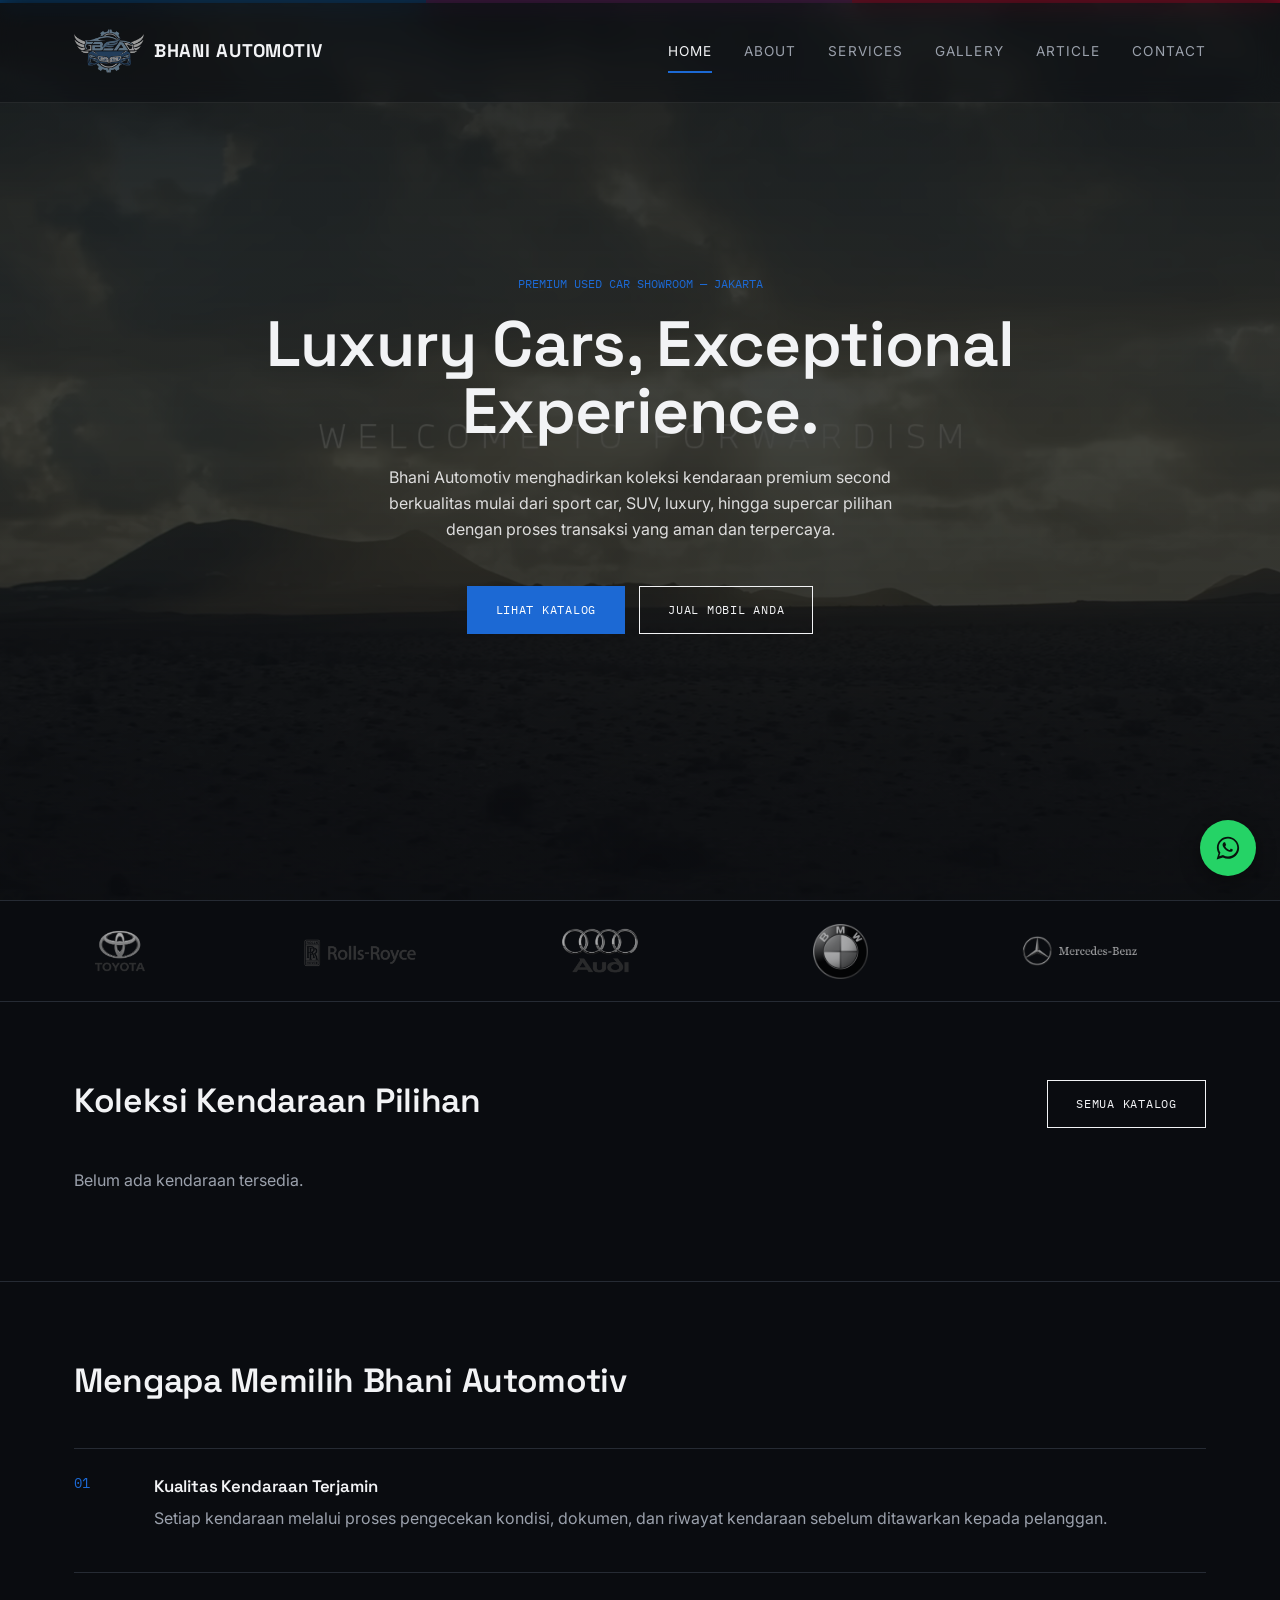
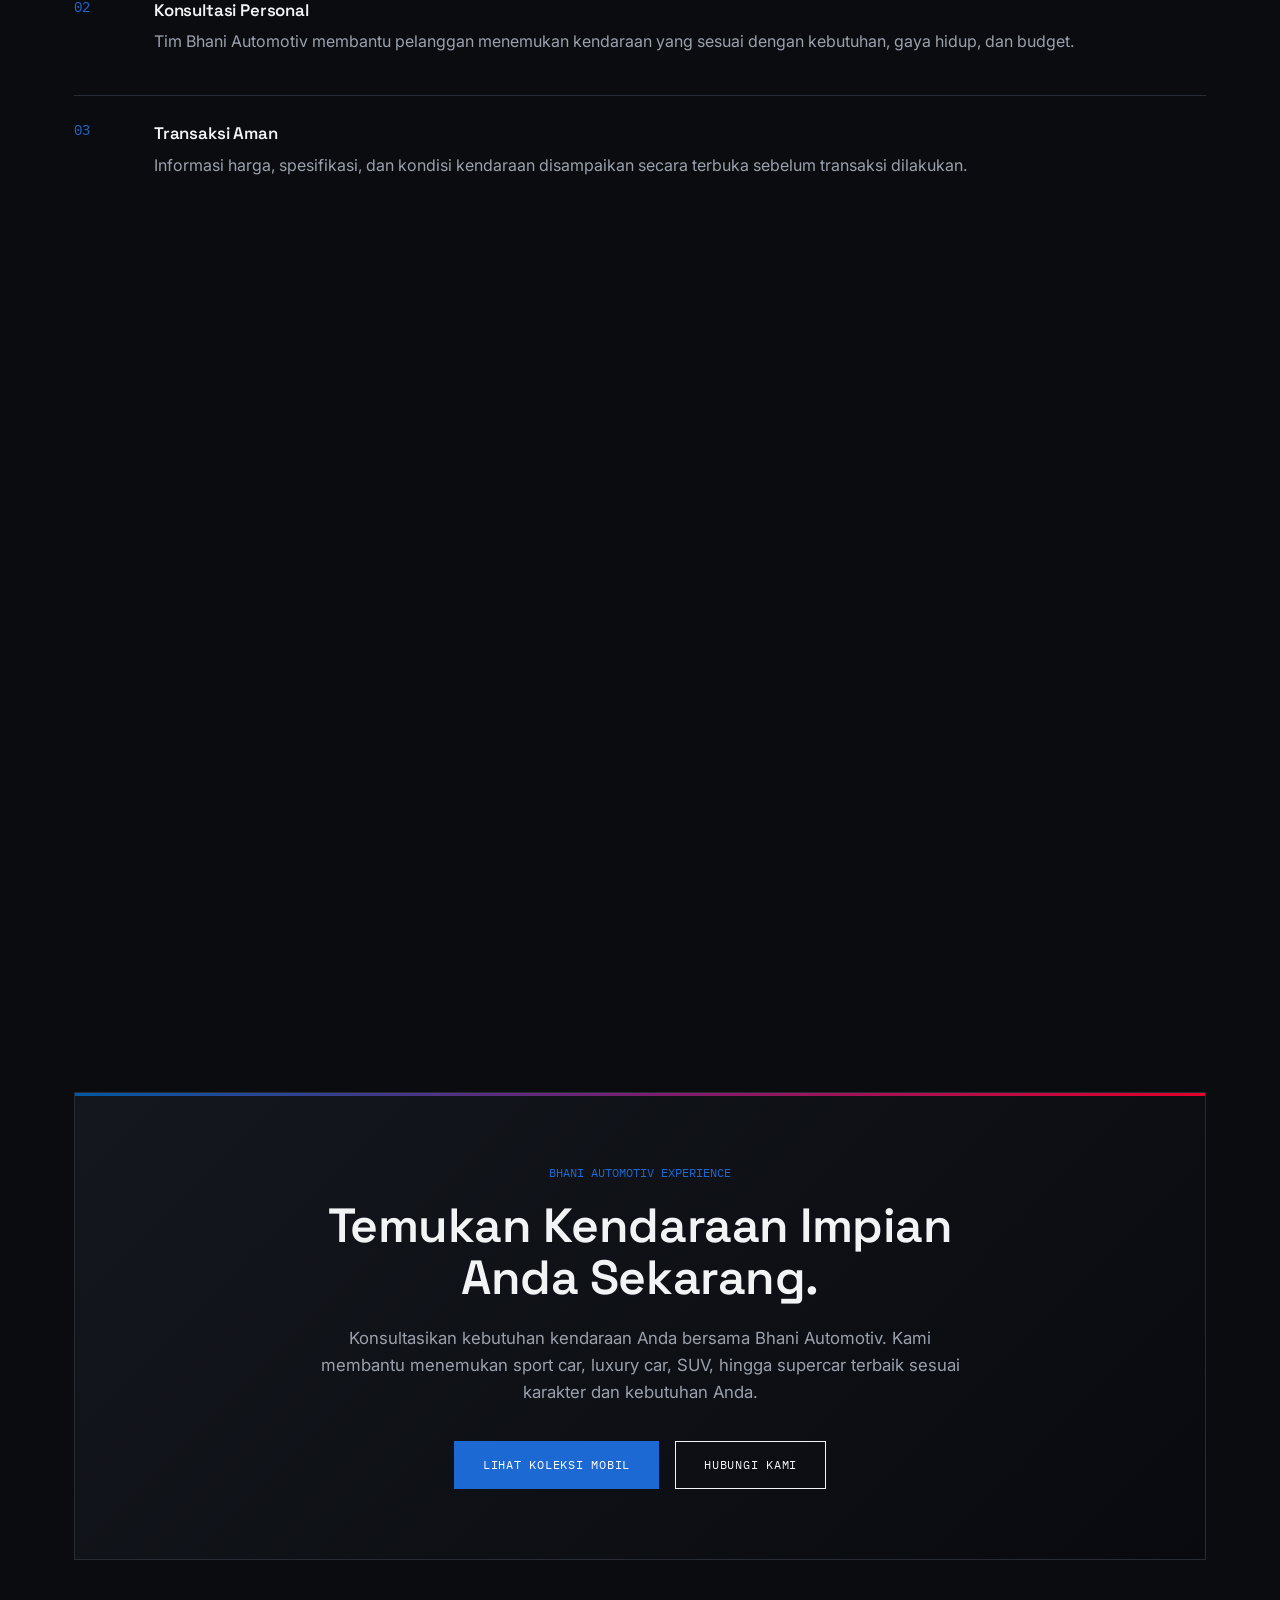
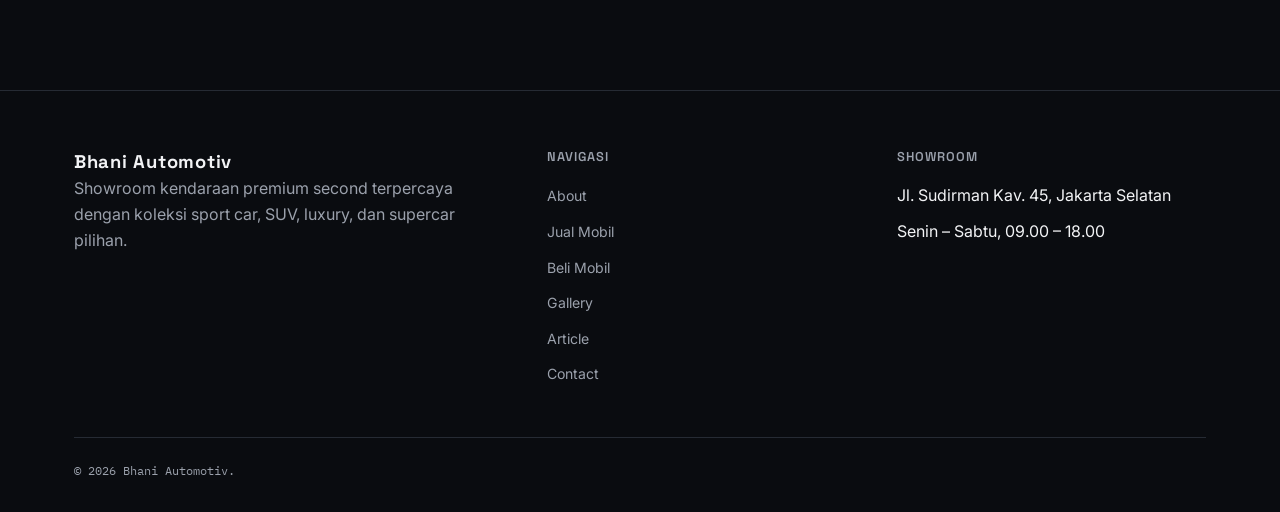
<file: index.html>
<!DOCTYPE html>
<html lang="id">

<head>
  <meta charset="UTF-8">
  <meta name="viewport" content="width=device-width, initial-scale=1.0">
  <title>Bhani Automotiv — Showroom Mobil Premium Second</title>
  <link rel="preconnect" href="https://fonts.googleapis.com">
  <link href="https://fonts.googleapis.com/css2?family=Space+Grotesk:wght@500;600;700&family=Inter:wght@400;500;600&family=IBM+Plex+Mono:wght@400;500&display=swap" rel="stylesheet">
  <link rel="stylesheet" href="assets/css/style.css">
</head>

<body>

  <header class="site-header">
    <nav class="navbar">
      <a href="index.html" class="brand">
        <img src="img/logo.png"
          class="logo-img">
        <span>
          BHANI AUTOMOTIV
        </span>
      </a>
      <button class="nav-toggle" aria-label="Buka menu" aria-expanded="false">&#9776;</button>
      <ul class="nav-links">
        <li><a href="index.html" data-page="index.html" class="active">HOME</a></li>
        <li><a href="about.html" data-page="about.html">ABOUT</a></li>
        <li class="has-dropdown">
          <a href="#">SERVICES</a>

          <ul class="dropdown">
            <li>
              <a href="jual-mobil.html">
                Jual Mobil
              </a>
            </li>
            <li>
              <a href="beli-mobil.html">
                Beli Mobil
              </a>
            </li>
          </ul>

        </li>
        <li><a href="gallery.html" data-page="gallery.html">GALLERY</a></li>
        <li><a href="artikel.html" data-page="artikel.html">ARTICLE</a></li>
        <li><a href="contact.html" data-page="contact.html">CONTACT</a></li>
      </ul>
    </nav>
  </header>
  <div class="m-stripe"></div>

  <section class="hero fade-up">
    <video class="hero-video" autoplay muted loop playsinline>
      <source src="assets/video/hero-bg.mp4" type="video/mp4">
    </video>

    <div class="hero-overlay"></div>

    <div class="container">
      <div class="hero-content">

        <span class="eyebrow">
          Premium Used Car Showroom — Jakarta
        </span>

        <h1>
          Luxury Cars, Exceptional Experience.
        </h1>

        <p class="lead">
          Bhani Automotiv menghadirkan koleksi kendaraan premium
          second berkualitas mulai dari sport car, SUV, luxury,
          hingga supercar pilihan dengan proses transaksi yang aman
          dan terpercaya.
        </p>

        <div class="hero-actions">

          <a href="beli-mobil.html"
            class="btn btn-accent">
            Lihat Katalog
          </a>
          <a href="jual-mobil.html"
            class="btn">
            Jual Mobil Anda
          </a>

        </div>
      </div>
    </div>
  </section>

  <!-- ==========================
BRAND LOGO RUNNING
========================== -->

  <section class="brand-showcase fade-up">

    <div class="brand-track">

      <div class="brand-logo-item">
        <img src="img/brand/toyota.png">
      </div>

      <div class="brand-logo-item">
        <img src="img/brand/rolls-royce.png">
      </div>

      <div class="brand-logo-item">
        <img src="img/brand/audi.png">
      </div>

      <div class="brand-logo-item">
        <img src="img/brand/bmw.png">
      </div>

      <div class="brand-logo-item">
        <img src="img/brand/mercedez.png">
      </div>

      <div class="brand-logo-item">
        <img src="img/brand/porsche.png">
      </div>

      <div class="brand-logo-item">
        <img src="img/brand/lamborghini.png">
      </div>

      <div class="brand-logo-item">
        <img src="img/brand/ferrari.png">
      </div>

      <div class="brand-logo-item">
        <img src="img/brand/land-rover.png">
      </div>

      <!-- duplicate looping -->

      <div class="brand-logo-item">
        <img src="img/brand/toyota.png">
      </div>

      <div class="brand-logo-item">
        <img src="img/brand/rolls-royce.png">
      </div>

      <div class="brand-logo-item">
        <img src="img/brand/audi.png">
      </div>

      <div class="brand-logo-item">
        <img src="img/brand/bmw.png">
      </div>


      <div class="brand-logo-item">
        <img src="img/brand/mercedez.png">
      </div>


      <div class="brand-logo-item">
        <img src="img/brand/porsche.png">
      </div>


      <div class="brand-logo-item">
        <img src="img/brand/lamborghini.png">
      </div>


      <div class="brand-logo-item">
        <img src="img/brand/ferrari.png">
      </div>


      <div class="brand-logo-item">
        <img src="img/brand/land-rover.png">
      </div>

    </div>

  </section>

  <section class="fade-up">
    <div class="container">
      <div class="section-head">
        <h2>Koleksi Kendaraan Pilihan</h2>
        <a href="beli-mobil.html" class="btn">Semua Katalog</a>
      </div>
      <div class="grid grid-3 home-car-grid">
        <!-- Katalog mobil dinamis membutuhkan PHP dan database. -->
        <p>Belum ada kendaraan tersedia.</p>

      </div>
    </div>
  </section>

  <hr class="divider fade-up">

  <section class="fade-up">
    <div class="container">
      <div class="section-head">
        <h2>Mengapa Memilih Bhani Automotiv</h2>
      </div>

      <div class="feature fade-left">
        <span class="num">01</span>
        <div>
          <h3>Kualitas Kendaraan Terjamin</h3>
          <p>
            Setiap kendaraan melalui proses pengecekan kondisi,
            dokumen, dan riwayat kendaraan sebelum ditawarkan kepada pelanggan.
          </p>
        </div>
      </div>

      <div class="feature fade-left">
        <span class="num">02</span>
        <div>
          <h3>Konsultasi Personal</h3>
          <p>
            Tim Bhani Automotiv membantu pelanggan menemukan kendaraan
            yang sesuai dengan kebutuhan, gaya hidup, dan budget.
          </p>
        </div>
      </div>

      <div class="feature fade-left">
        <span class="num">03</span>
        <div>
          <h3>Transaksi Aman</h3>
          <p>
            Informasi harga, spesifikasi, dan kondisi kendaraan
            disampaikan secara terbuka sebelum transaksi dilakukan.
          </p>
        </div>
      </div>

      <div class="feature fade-left">
        <span class="num">04</span>
        <div>
          <h3>After Sales Support</h3>
          <p>
            Kami memberikan dukungan konsultasi setelah pembelian
            untuk memastikan pengalaman kepemilikan terbaik.
          </p>
        </div>
      </div>

    </div>
  </section>

<hr class="divider fade-up">

  <!-- ==========================
 TESTIMONI CUSTOMER
========================== -->

  <section class="testimonial-section fade-up">
    <div class="container">
      <div class="section-head">
        <h2>
          Apa Kata Customer Kami
        </h2>
        <p>
          Pengalaman pelanggan dalam menemukan kendaraan premium
          bersama Bhani Automotiv.
        </p>
      </div>

      <div class="testimonial-grid">
        <div class="testimonial-card">
          <div class="testimonial-rating">
            ★★★★★
          </div>

          <p>
            "Pelayanan sangat profesional.
            Kondisi mobil sesuai dengan informasi yang diberikan.
            Proses pembelian BMW saya berjalan sangat nyaman."
          </p>

          <div class="customer">
            <strong>
              Harits Ponang Aji
            </strong>
            <span>
              BMW M4 Competition Owner
            </span>
          </div>
        </div>

        <div class="testimonial-card">
          <div class="testimonial-rating">
            ★★★★★
          </div>
          <p>
            "Mulai dari konsultasi sampai proses serah terima kendaraan
            semuanya transparan dan terpercaya."
          </p>
          <div class="customer">
            <strong>
              Joko Anwar
            </strong>
            <span>
              Porsche 911 Carrera Owner
            </span>
          </div>
        </div>

        <div class="testimonial-card">
          <div class="testimonial-rating">
            ★★★★★
          </div>
          <p>
            "Koleksi mobil premium yang tersedia sangat berkualitas.
            Bhani Automotiv memberikan pengalaman berbeda."
          </p>
          <div class="customer">
            <strong>
              Bahlil
            </strong>
            <span>
              CEO MBG
            </span>
          </div>
        </div>
      </div>
    </div>
  </section>

<hr class="divider fade-up">

  <!-- ==========================
 PREMIUM CTA SECTION
========================== -->
  <section class="premium-cta fade-up">
    <div class="container">
      <div class="cta-box">
        <span class="eyebrow">
          Bhani Automotiv Experience
        </span>

        <h2>
          Temukan Kendaraan
          Impian Anda Sekarang.
        </h2>

        <p>
          Konsultasikan kebutuhan kendaraan Anda bersama
          Bhani Automotiv. Kami membantu menemukan sport car,
          luxury car, SUV, hingga supercar terbaik sesuai
          karakter dan kebutuhan Anda.
        </p>

        <div class="cta-actions">

          <a href="beli-mobil.html"
            class="btn btn-accent">
            Lihat Koleksi Mobil
          </a>

          <a href="contact.html"
            class="btn">
            Hubungi Kami
          </a>
        </div>
      </div>
    </div>
  </section>

  <footer class="site-footer fade-up">
    <div class="container">
      <div class="footer-grid">
        <div>
          <span class="brand">Bhani Automotiv</span>
          <p>Showroom kendaraan premium second terpercaya dengan koleksi sport car, SUV, luxury, dan supercar pilihan.</p>
        </div>

        <div>
          <h4>Navigasi</h4>
          <ul>
            <li><a href="about.html">About</a></li>
            <li><a href="jual-mobil.html">Jual Mobil</a></li>
            <li><a href="beli-mobil.html">Beli Mobil</a></li>
            <li><a href="gallery.html">Gallery</a></li>
            <li><a href="artikel.html">Article</a></li>
            <li><a href="contact.html">Contact</a></li>
          </ul>
        </div>

        <div>
          <h4>Showroom</h4>
          <ul>
            <li>Jl. Sudirman Kav. 45, Jakarta Selatan</li>
            <li>Senin – Sabtu, 09.00 – 18.00</li>
          </ul>
        </div>
      </div>

      <div class="footer-bottom">
        <span>&copy; 2026 Bhani Automotiv.</span>
      </div>
    </div>
  </footer>

  <a class="wa-float" data-wa-message="Halo Bhani Automotiv, saya ingin bertanya seputar kendaraan premium." aria-label="Chat WhatsApp">
    <svg viewBox="0 0 32 32" fill="#08130d" xmlns="http://www.w3.org/2000/svg">
      <path d="M16 3C9 3 3.3 8.6 3.3 15.5c0 2.4.7 4.6 1.9 6.5L3 29l7.2-2.1c1.8 1 3.9 1.5 5.8 1.5 7 0 12.7-5.6 12.7-12.5S23 3 16 3zm0 22.7c-1.9 0-3.7-.5-5.3-1.5l-.4-.2-4.3 1.3 1.3-4.1-.2-.4c-1.1-1.7-1.7-3.7-1.7-5.8C5.4 9.7 10.2 5 16 5s10.6 4.7 10.6 10.5S21.8 25.7 16 25.7zm5.8-7.9c-.3-.2-1.9-.9-2.1-1-.3-.1-.5-.2-.7.2s-.8 1-1 1.2-.4.2-.7.1c-.3-.2-1.4-.5-2.6-1.6-1-.9-1.6-2-1.8-2.3-.2-.3 0-.5.1-.7.1-.1.3-.4.5-.5.1-.2.2-.3.3-.5.1-.2 0-.4 0-.5s-.7-1.6-.9-2.2c-.2-.6-.5-.5-.7-.5h-.6c-.2 0-.5.1-.8.4-.3.3-1 1-1 2.4s1 2.8 1.2 3c.1.2 2 3.1 4.9 4.3.7.3 1.2.5 1.6.6.7.2 1.3.2 1.8.1.5-.1 1.7-.7 1.9-1.3.2-.6.2-1.2.2-1.3-.1-.1-.3-.2-.6-.3z" />
    </svg>
  </a>

  <script src="assets/js/script.js"></script>
</body>

</html>
</file>
<file: assets/css/style.css>
/* =========================================================
   BMW PRESTIGE INDONESIA — STYLE SHEET
   Design tokens
   ========================================================= */
:root {
  --bg: #0a0c10;
  --surface: #14171d;
  --surface-2: #1b1f27;
  --border: #262b34;
  --text: #f2f3f5;
  --text-muted: #9ba1ac;
  --accent: #1c69d4;
  --accent-dim: #123c78;
  --silver: #c9cdd3;

  --m-blue: #005aa7;
  --m-violet: #7a1f72;
  --m-red: #e4002b;

  --font-display: "Space Grotesk", sans-serif;
  --font-body: "Inter", sans-serif;
  --font-mono: "IBM Plex Mono", monospace;

  --radius: 2px;
  --container: 1180px;
}

*,
*::before,
*::after {
  box-sizing: border-box;
}

html {
  scroll-behavior: smooth;
}

body {
  margin: 0;
  background: var(--bg);
  color: var(--text);
  font-family: var(--font-body);
  line-height: 1.6;
  -webkit-font-smoothing: antialiased;
}

img {
  max-width: 100%;
  display: block;
}

a {
  color: inherit;
  text-decoration: none;
}

ul {
  margin: 0;
  padding: 0;
  list-style: none;
}

h1,
h2,
h3,
h4 {
  font-family: var(--font-display);
  font-weight: 600;
  margin: 0 0 0.5em;
  letter-spacing: -0.01em;
}
p {
  margin: 0 0 1em;
  color: var(--text-muted);
}

.container {
  max-width: var(--container);
  margin: 0 auto;
  padding: 0 24px;
}

/* focus visibility */
a:focus-visible,
button:focus-visible,
input:focus-visible,
textarea:focus-visible,
select:focus-visible {
  outline: 2px solid var(--accent);
  outline-offset: 2px;
}

/* =========================================================
   SIGNATURE ELEMENT — M-Stripe divider
   A thin tri-colour bar referencing BMW M Motorsport livery,
   used as a persistent identity mark under the header and
   as a section divider.
   ========================================================= */
.m-stripe {
  position: fixed;
  top: 0;
  height: 3px;
  width: 100%;
  z-index: 999;
  background: linear-gradient(
    90deg,
    var(--m-blue) 0%,
    var(--m-blue) 33.3%,
    var(--m-violet) 33.3%,
    var(--m-violet) 66.6%,
    var(--m-red) 66.6%,
    var(--m-red) 100%
  );
}

/* =========================================================
   HEADER / NAV
   ========================================================= */
.site-header {
  position: fixed;
  top: 0;
  left: 0;
  width: 100%;
  background: rgba(10, 12, 16, 0.45);
  backdrop-filter: blur(12px);
  -webkit-backdrop-filter: blur(12px);
  border-bottom: 1px solid rgba(255, 255, 255, 0.08);
  z-index: 9999;
}

.navbar {
  display: flex;
  align-items: center;
  justify-content: space-between;
  padding: 16px 24px;
  max-width: var(--container);
  margin: 0 auto;
}

/* =====================
   WEBSITE LOGO
===================== */

.brand {
  font-family: var(--font-display);
  font-weight: 700;
  font-size: 1.15rem;
  letter-spacing: 0.04em;
  display: flex;
  align-items: center;
  gap: 10px;
}

.logo-img {
  width: 70px;
  height: 70px;
  object-fit: contain;
}

.brand span {
  display: block;
  font-family: var(--font-display);
  font-weight: 700;
}

.nav-links {
  display: flex;
  align-items: center;
  gap: 32px;
}

.nav-links a {
  font-size: 0.85rem;
  letter-spacing: 0.08em;
  color: var(--text-muted);
  transition: color 0.2s ease;
  position: relative;
}

.nav-links a:hover,
.nav-links a.active {
  color: var(--text);
}

.nav-links a.active::after {
  content: "";
  position: absolute;
  left: 0;
  right: 0;
  bottom: -14px;
  height: 2px;
  background: var(--accent);
}

.has-dropdown {
  position: relative;
}

.dropdown {
  display: none;
  position: absolute;
  top: 28px;
  left: 0;
  background: var(--surface);
  border: 1px solid var(--border);
  min-width: 180px;
  padding: 6px 0;
}

.has-dropdown:hover .dropdown,
.has-dropdown:focus-within .dropdown {
  display: block;
}

.dropdown a {
  display: block;
  padding: 10px 16px;
  font-size: 0.8rem;
  letter-spacing: 0.03em;
}

.dropdown a:hover {
  background: var(--surface-2);
  color: var(--text);
}

.nav-toggle {
  display: none;
  background: none;
  border: 1px solid var(--border);
  color: var(--text);
  width: 40px;
  height: 40px;
  align-items: center;
  justify-content: center;
  cursor: pointer;
}

.nav-toggle span,
.nav-toggle::before,
.nav-toggle::after {
  content: "";
}

/* =========================================================
   BUTTONS
   ========================================================= */
.btn {
  display: inline-flex;
  align-items: center;
  justify-content: center;
  gap: 8px;
  padding: 13px 28px;
  font-family: var(--font-mono);
  font-size: 0.78rem;
  letter-spacing: 0.06em;
  text-transform: uppercase;
  border: 1px solid var(--text);
  background: transparent;
  color: var(--text);
  cursor: pointer;
  transition: 0.2 ease-in-out;
}

.btn:hover {
  background: var(--text);
  color: var(--bg);
}

.btn-accent {
  background: var(--accent);
  border-color: var(--accent);
  color: #fff;
}

.btn-accent:hover {
  background: transparent;
  color: var(--accent);
}

.btn-whatsapp {
  border-color: #25d366;
  color: #25d366;
}

.btn-whatsapp:hover {
  background: #25d366;
  color: #08130d;
}

.btn-block {
  width: 100%;
}

.btn[disabled] {
  opacity: 0.4;
  cursor: not-allowed;
}

.btn[disabled]:hover {
  background: transparent;
  color: var(--text);
}

/* =========================================================
   HERO
   ========================================================= */
.hero {
  min-height: 100vh;
  padding-top: 80px;
  position: relative;
  overflow: hidden;
  display: flex;
  align-items: center;
}

.hero-video {
  position: absolute;
  top: 0;
  left: 0;
  width: 100%;
  height: 100%;
  object-fit: cover;
  z-index: 0;
}

.hero .container {
  position: relative;
  z-index: 2;
  width: 100%;
  display: flex;
  justify-content: center;
  text-align: center;
}

.hero-overlay {
  position: absolute;
  inset: 0;
  background: linear-gradient(
    180deg,
    rgba(10, 12, 16, 0.85),
    rgba(10, 12, 16, 0.75),
    rgba(10, 12, 16, 0.9)
  );
  z-index: 1;
}

.hero-content {
  max-width: 900px;
  display: flex;
  flex-direction: column;
  align-items: center;
}

.hero-content h1 {
  font-size: clamp(2.8rem, 5vw, 4.2rem);
  line-height: 1.05;
  margin-bottom: 20px;
}

.eyebrow {
  font-family: var(--font-mono);
  font-size: 0.75rem;
  color: var(--accent);
  text-transform: uppercase;
  margin-bottom: 18px;
  display: block;
}

.hero p.lead {
  color: #ddd;
  max-width: 55ch;
}

.hero-actions {
  display: flex;
  gap: 14px;
  margin-top: 28px;
  flex-wrap: wrap;
}

.hero-graphic {
  aspect-ratio: 4/3;
  background: var(--surface);
  border: 1px solid var(--border);
  display: flex;
  align-items: center;
  justify-content: center;
  position: relative;
}

.hero-graphic svg {
  width: 78%;
  color: var(--accent);
}

.hero-graphic::before {
  content: attr(data-caption);
  position: absolute;
  bottom: 14px;
  left: 14px;
  font-family: var(--font-mono);
  font-size: 0.68rem;
  color: var(--text-muted);
  letter-spacing: 0.05em;
}

/* =========================================================
   PAGE HEADER (non-home pages)
   ========================================================= */
.page-head {
  padding: 64px 0 40px;
  border-bottom: 1px solid var(--border);
}

.page-head .eyebrow {
  margin-bottom: 10px;
}

.page-head h1 {
  font-size: clamp(1.8rem, 4vw, 2.6rem);
}

.page-head p {
  max-width: 60ch;
}

/* =========================================================
   SECTIONS
   ========================================================= */
section {
  padding: 72px 0;
}

.section-head {
  display: flex;
  align-items: flex-end;
  justify-content: space-between;
  gap: 24px;
  margin-bottom: 40px;
  flex-wrap: wrap;
}

.section-head h2 {
  font-size: clamp(1.5rem, 3vw, 2.1rem);
  margin: 0;
}

.divider {
  border: 0;
  border-top: 1px solid var(--border);
  margin: 0;
}

/* =========================================================
   CARD GRID — Vehicles
   ========================================================= */
.grid {
  display: grid;
  gap: 24px;
}

.grid-3 {
  grid-template-columns: repeat(3, 1fr);
}

.grid-2 {
  grid-template-columns: repeat(2, 1fr);
}

.car-card {
  height: 100%;
  background: var(--surface);
  border: 1px solid var(--border);
  display: flex;
  flex-direction: column;
  transition:
    border-color 0.2s ease,
    transform 0.2s ease;
}

.car-card:hover {
  border-color: var(--accent);
  transform: translateY(-3px);
}

.car-media {
  aspect-ratio: 16/10;
  background: var(--surface-2);
  display: flex;
  align-items: center;
  justify-content: center;
  border-bottom: 1px solid var(--border);
  position: relative;
  height: 240px;
  overflow: hidden;
}

.car-media img {
  width: 100%;
  height: 100%;
  object-fit: cover;
}

.badge {
  position: absolute;
  top: 12px;
  left: 12px;
  font-family: var(--font-mono);
  font-size: 0.65rem;
  letter-spacing: 0.05em;
  padding: 4px 10px;
  border: 1px solid var(--border);
  background: rgba(10, 12, 16, 0.8);
  text-transform: uppercase;
}

.badge.sold {
  color: #e4002b;
  border-color: #e4002b;
}

.badge.available {
  color: #3fbf7f;
  border-color: #3fbf7f;
}

.car-body {
  padding: 20px;
  display: flex;
  flex-direction: column;
  gap: 10px;
  flex: 1;
  padding: 20px;
  min-height: 230px;
}

.car-kategori {
  font-family: var(--font-mono);
  font-size: 0.7rem;
  color: var(--text-muted);
  letter-spacing: 0.08em;
  text-transform: uppercase;
}

.car-name {
  font-size: 1.15rem;
  margin: 0;
  min-height: 55px;
}

.car-price {
  font-family: var(--font-mono);
  color: var(--accent);
  font-size: 1rem;
}

.car-specs-mini {
  display: flex;
  gap: 14px;
  font-size: 0.78rem;
  color: var(--text-muted);
  font-family: var(--font-mono);
}

.car-actions {
  margin-top: auto;
  padding-top: 12px;
}

/* filter bar */
.filter-bar {
  display: flex;
  gap: 10px;
  flex-wrap: wrap;
  margin-bottom: 32px;
}

.filter-btn {
  font-family: var(--font-mono);
  font-size: 0.72rem;
  letter-spacing: 0.05em;
  text-transform: uppercase;
  padding: 9px 18px;
  border: 1px solid var(--border);
  background: transparent;
  color: var(--text-muted);
  cursor: pointer;
  transition: all 0.15s ease;
}

.filter-btn:hover {
  color: var(--text);
  border-color: var(--text);
}

.filter-btn.active {
  background: var(--accent);
  border-color: var(--accent);
  color: #fff;
}

/* =========================================================
   FEATURE LIST (Keunggulan dealer)
   ========================================================= */
.feature {
  border-top: 1px solid var(--border);
  padding: 24px 0;
  display: grid;
  grid-template-columns: 60px 1fr;
  gap: 20px;
  align-items: start;
}

.feature .num {
  font-family: var(--font-mono);
  color: var(--accent);
  font-size: 0.85rem;
}

.feature h3 {
  font-size: 1.05rem;
  margin-bottom: 6px;
}

/* =================================
 TESTIMONIAL SECTION
================================= */

.testimonial-section {
  padding: 90px 0;
}

.testimonial-grid {
  display: grid;
  grid-template-columns: repeat(3, 1fr);
  gap: 24px;
}

.testimonial-card {
  background: linear-gradient(135deg, var(--surface), #090b10);
  border: 1px solid var(--border);
  padding: 32px;
  position: relative;
  transition: 0.3s ease;
}

.testimonial-card:hover {
  border-color: var(--accent);
  transform: translateY(-5px);
}

.testimonial-rating {
  color: #f5c542;
  letter-spacing: 5px;
  margin-bottom: 20px;
}

.testimonial-card p {
  font-size: 0.95rem;
  line-height: 1.8;
  min-height: 110px;
}

.customer {
  border-top: 1px solid var(--border);
  padding-top: 18px;
  margin-top: 20px;
}

.customer strong {
  display: block;
  font-family: var(--font-display);
}

.customer span {
  color: var(--text-muted);
  font-size: 0.75rem;
  font-family: var(--font-mono);
  text-transform: uppercase;
}

/* =========================================================
   PRODUK DETAIL
   ========================================================= */
.product-detail {
  display: grid;
  grid-template-columns: 1fr 1fr;
  gap: 48px;
}

.product-media {
  background: var(--surface);
  border: 1px solid var(--border);
  aspect-ratio: 4/3;
  display: flex;
  align-items: center;
  justify-content: center;
}

.product-media svg {
  width: 70%;
}

.spec-table {
  width: 100%;
  border-collapse: collapse;
  margin: 18px 0;
}

.spec-table tr {
  border-bottom: 1px solid var(--border);
}

.spec-table td {
  padding: 10px 0;
  font-size: 0.9rem;
}

.spec-table td:first-child {
  color: var(--text-muted);
  font-family: var(--font-mono);
  font-size: 0.78rem;
  width: 40%;
  text-transform: uppercase;
  letter-spacing: 0.04em;
}

/* =========================================================
   FORMS
   ========================================================= */
.form-grid {
  display: grid;
  gap: 18px;
}

.field label {
  display: block;
  font-family: var(--font-mono);
  font-size: 0.72rem;
  text-transform: uppercase;
  letter-spacing: 0.06em;
  color: var(--text-muted);
  margin-bottom: 8px;
}

.field input,
.field select,
.field textarea {
  width: 100%;
  background: var(--surface);
  border: 1px solid var(--border);
  color: var(--text);
  padding: 12px 14px;
  font-family: var(--font-body);
  font-size: 0.92rem;
}

.field textarea {
  resize: vertical;
  min-height: 120px;
}

.field input:focus,
.field select:focus,
.field textarea:focus {
  border-color: var(--accent);
  outline: none;
}

.field.error input,
.field.error textarea,
.field.error select {
  border-color: var(--m-red);
}

.field .error-msg {
  color: var(--m-red);
  font-size: 0.75rem;
  margin-top: 6px;
  display: none;
  font-family: var(--font-mono);
}

.field.error .error-msg {
  display: block;
}

.form-success {
  display: none;
  background: rgba(63, 191, 127, 0.1);
  border: 1px solid #3fbf7f;
  color: #3fbf7f;
  padding: 14px 18px;
  font-size: 0.85rem;
  margin-bottom: 20px;
  font-family: var(--font-mono);
}

.form-success.show {
  display: block;
}

/* =========================================================
   REQUIREMENTS LIST (Jual Mobil)
   Persyaratan penjualan kendaraan BMW
   ========================================================= */
.req-list {
  display: grid;
  gap: 12px;
}

.req-list li {
  display: flex;
  gap: 12px;
  align-items: flex-start;
  padding: 14px 16px;
  background: var(--surface);
  border: 1px solid var(--border);
  font-size: 0.92rem;
}

.req-list li::before {
  content: "—";
  color: var(--accent);
  font-family: var(--font-mono);
}

/* SECTION HERO COPY */

.jual-hero {
  height: 420px;
  position: relative;
  overflow: hidden;
  display: flex;
  align-items: center;
  justify-content: center;
}

.jual-hero .container {
  position: relative;
  z-index: 2;
  width: 100%;
  display: flex;
  justify-content: center;
  text-align: center;
}

.jual-overlay {
  position: absolute;
  inset: 0;
  background: linear-gradient(
    90deg,
    rgba(5, 8, 12, 0.85),
    rgba(5, 8, 12, 0.55)
  );
  z-index: 1;
}

.jual-hero-content {
  max-width: 850px;
  margin-top: 90px;
  display: flex;
  flex-direction: column;
  align-items: center;
}

.jual-hero h1 {
  font-size: 40px;
  line-height: 1.1;
  max-width: 850px;
}

.jual-hero p {
  font-size: 18px;
  color: #b7c4d8;
  max-width: 600px;
}

.jual-hero-img {
  position: absolute;
  width: 100%;
  height: 100%;
  object-fit: cover;
  object-position: center;
  inset: 0;
  z-index: 0;
}

/* SECTION HERO COPY */

/* =========================================================
   GALLERY
   ========================================================= */
.gallery-grid {
  display: grid;
  grid-template-columns: repeat(3, 1fr);
  gap: 16px;
}

.gallery-item {
  aspect-ratio: 1;
  background: var(--surface);
  border: 1px solid var(--border);
  display: flex;
  align-items: center;
  justify-content: center;
  cursor: pointer;
  overflow: hidden;
  position: relative;
}

.gallery-item svg {
  width: 50%;
  transition: transform 0.3s ease;
}

.gallery-item:hover svg {
  transform: scale(1.08);
}

.gallery-item .g-label {
  position: absolute;
  bottom: 0;
  left: 0;
  right: 0;
  padding: 10px 12px;
  background: linear-gradient(0deg, rgba(0, 0, 0, 0.75), transparent);
  font-family: var(--font-mono);
  font-size: 0.7rem;
  letter-spacing: 0.04em;
}

.lightbox {
  position: fixed;
  inset: 0;
  background: rgba(6, 7, 9, 0.94);
  z-index: 1000;
  display: none;
  align-items: center;
  justify-content: center;
  padding: 40px;
}

.lightbox.open {
  display: flex;
}

.lightbox-box {
  max-width: 700px;
  width: 100%;
  background: var(--surface);
  border: 1px solid var(--border);
  padding: 28px;
  text-align: center;
}

.lightbox-box svg {
  width: 50%;
  margin: 0 auto 18px;
}

.lightbox-close {
  position: absolute;
  top: 24px;
  right: 32px;
  background: none;
  border: 1px solid var(--border);
  color: var(--text);
  width: 40px;
  height: 40px;
  cursor: pointer;
  font-size: 1.1rem;
}

/* =========================================================
   CONTACT
   ========================================================= */
.contact-grid {
  display: grid;
  grid-template-columns: 1fr 1.2fr;
  gap: 48px;
}

.info-row {
  display: flex;
  gap: 16px;
  padding: 16px 0;
  border-top: 1px solid var(--border);
}

.info-row .label {
  font-family: var(--font-mono);
  font-size: 0.72rem;
  color: var(--text-muted);
  text-transform: uppercase;
  letter-spacing: 0.05em;
  width: 90px;
  flex: none;
}

.map-frame {
  border: 1px solid var(--border);
  width: 100%;
  height: 260px;
  margin-top: 24px;
  filter: grayscale(1) invert(0.92) contrast(0.9);
}

/* =========================================================
   FLOATING WHATSAPP BUTTON
   ========================================================= */
.wa-float {
  position: fixed;
  bottom: 24px;
  right: 24px;
  z-index: 200;
  width: 56px;
  height: 56px;
  border-radius: 50%;
  background: #25d366;
  display: flex;
  align-items: center;
  justify-content: center;
  box-shadow: 0 6px 20px rgba(0, 0, 0, 0.4);
  transition: transform 0.2s ease;
}

.wa-float:hover {
  transform: scale(1.08);
}

.wa-float svg {
  width: 28px;
  height: 28px;
}

/* =========================================================
   FOOTER
   ========================================================= */
.site-footer {
  border-top: 1px solid var(--border);
  padding: 56px 0 32px;
  margin-top: 40px;
}

.footer-grid {
  display: grid;
  grid-template-columns: 1.4fr 1fr 1fr;
  gap: 40px;
  margin-bottom: 40px;
}

.footer-grid h4 {
  font-size: 0.8rem;
  text-transform: uppercase;
  letter-spacing: 0.08em;
  color: var(--text-muted);
  margin-bottom: 16px;
}

.footer-grid span .brand {
  display: block;
  font-family: var(--font-display);
  font-weight: 700;
}

.footer-grid ul li {
  margin-bottom: 10px;
}

.footer-grid ul a {
  color: var(--text-muted);
  font-size: 0.88rem;
}

.footer-grid ul a:hover {
  color: var(--text);
}

.footer-bottom {
  display: flex;
  justify-content: space-between;
  align-items: center;
  padding-top: 24px;
  border-top: 1px solid var(--border);
  font-family: var(--font-mono);
  font-size: 0.72rem;
  color: var(--text-muted);
  flex-wrap: wrap;
  gap: 10px;
}

/* =========================================================
   ABOUT PAGE
   ========================================================= */
.about-hero {
  height: 420px;
  position: relative;
  overflow: hidden;
  display: flex;
  align-items: center;
  justify-content: center;
}

.about-hero-img {
  position: absolute;
  top: 0;
  left: 0;
  width: 100%;
  height: 100%;
  object-fit: cover;
  object-position: center;
  z-index: 0;
}

.service-overlay {
  position: absolute;
  inset: 0;
  background: linear-gradient(
    90deg,
    rgba(5, 8, 12, 0.85),
    rgba(5, 8, 12, 0.55)
  );
  z-index: 1;
}

.about-hero .container {
  position: relative;
  z-index: 2;
  width: 100%;
  display: flex;
  justify-content: center;
  text-align: center;
}

.about-hero-content {
  max-width: 850px;
  margin-top: 80px;
  display: flex;
  flex-direction: column;
  align-items: center;
}

.about-hero h1 {
  font-size: 40px;
  line-height: 1.1;
  max-width: 850px;
}

.about-hero p {
  font-size: 18px;
  color: #b7c4d8;
  max-width: 600px;
}

.about-grid {
  display: grid;
  grid-template-columns: 1fr 1fr;
  gap: 48px;
  align-items: center;
}
.stat-row {
  display: flex;
  gap: 32px;
  margin-top: 28px;
  flex-wrap: wrap;
}
.stat-row .stat b {
  display: block;
  font-family: var(--font-display);
  font-size: 1.8rem;
  color: var(--accent);
}
.stat-row .stat span {
  font-size: 0.75rem;
  color: var(--text-muted);
  font-family: var(--font-mono);
  text-transform: uppercase;
}

/* =================================
   ABOUT STATISTICS
================================= */

.stats-grid {
  display: grid;
  grid-template-columns: repeat(4, 1fr);
  gap: 24px;
}

.stat-card {
  background: linear-gradient(135deg, var(--surface), #090b10);
  border: 1px solid var(--border);
  padding: 35px 20px;
  text-align: center;
  transition: 0.3s ease;
}

.stat-card:hover {
  border-color: var(--accent);
  transform: translateY(-5px);
}

.stat-card strong {
  display: inline-block;
  font-family: var(--font-display);
  font-size: 3rem;
  color: var(--accent);
  line-height: 1;
}

.stat-card .plus {
  font-family: var(--font-display);
  font-size: 2.5rem;
  color: var(--accent);
}

.stat-card p {
  margin-top: 12px;
  font-family: var(--font-mono);
  font-size: 0.75rem;
  color: var(--text-muted);
  text-transform: uppercase;
}

.stat-card span {
  font-family: var(--font-mono);
  font-size: 0.75rem;
  color: var(--text-muted);
  text-transform: uppercase;
  letter-spacing: 0.08em;
}

/* ==========================
   SERVICE HERO
========================== */

.service-hero {
  height: 420px;
  position: relative;
  overflow: hidden;
  display: flex;
  align-items: center;
  justify-content: center;
}

.service-hero .container {
  position: relative;
  z-index: 2;
  width: 100%;
  display: flex;
  justify-content: center;
  text-align: center;
}

.service-hero-img {
  position: absolute;
  width: 100%;
  height: 100%;
  object-fit: cover;
  object-position: center;
  inset: 0;
  z-index: 0;
}

.service-hero .about-overlay {
  position: absolute;
  inset: 0;
  background: linear-gradient(
    180deg,
    rgba(5, 8, 12, 0.85),
    rgba(5, 8, 12, 0.55),
    rgba(5, 8, 12, 0.85)
  );
  z-index: 1;
}

.service-hero-content {
  max-width: 850px;
  display: flex;
  flex-direction: column;
  align-items: center;
  margin-top: 70px;
}

.service-hero-content h1 {
  font-size: 40px;
  line-height: 1.1;
  max-width: 850px;
  margin: 20px 0;
}

.service-hero-content p {
  font-size: 18px;
  color: #b7c4d8;
  max-width: 600px;
}

/* =================================
   SCROLL FADE ANIMATION
================================= */

.fade-up {
  opacity: 0;
  transform: translateY(40px);
  transition: 0.8s ease-in-out;
}

.fade-up.show {
  opacity: 1;
  transform: translateY(0);
}

/* Fade dari kiri */

.fade-left {
  opacity: 0;
  transform: translateX(-50px);
  transition: 0.8s ease-in-out;
}

.fade-left.show {
  opacity: 1;
  transform: translateX(0);
}

/* Fade dari kanan */

.fade-right {
  opacity: 0;
  transform: translateX(50px);
  transition: 0.8s ease-in-out;
}

.fade-right.show {
  opacity: 1;
  transform: translateX(0);
}

.search-box {
  display: flex;
  gap: 10px;
  margin-bottom: 30px;
}

.search-box input {
  width: 300px;
  padding: 14px;
  background: #11151d;
  border: 1px solid #252a35;
  color: white;
  font-family: Inter;
}

.pagination {
  display: flex;
  justify-content: center;
  gap: 10px;
  margin: 40px 0;
}

.pagination a {
  width: 40px;
  height: 40px;
  display: flex;
  align-items: center;
  justify-content: center;
  border: 1px solid #252a35;
  color: white;
  text-decoration: none;
}

.pagination a.active {
  background: #1e73ff;
  border-color: #1e73ff;
}

/* =====================
ARTICLE CARD
===================== */

.article-card {
  display: flex;
  flex-direction: column;
  height: 520px;
}

.article-card .car-media {
  height: 220px;
  overflow: hidden;
}

.article-card .car-media img {
  width: 100%;
  height: 100%;
  object-fit: cover;
}

.article-card .car-body {
  display: flex;
  flex-direction: column;
  flex: 1;
}

.article-card .car-name {
  height: 55px;
  overflow: hidden;
}

.article-card .car-body p {
  height: 75px;
  overflow: hidden;
}

.article-card .car-kategori {
  margin-top: auto;
  margin-bottom: 15px;
}

.article-card .btn {
  width: 100%;
  text-align: center;
}

/* =================================
 PREMIUM RUNNING LOGO
================================= */

.brand-showcase {
  width: 100%;
  overflow: hidden;
  background: #0a0c10;
  border-top: 1px solid var(--border);
  border-bottom: 1px solid var(--border);
  padding: 15px 0;
}

.brand-track {
  display: flex;
  width: max-content;
  align-items: center;
  animation: logoMove 40s linear infinite;
}

.brand-logo-item {
  width: 240px;
  height: 70px;
  display: flex;
  align-items: center;
  justify-content: center;
  opacity: 0.65;
  transition: 0.3s;
}

.brand-logo-item:hover {
  opacity: 1;
}

.brand-logo-item img {
  max-width: 120px;
  max-height: 55px;
  object-fit: contain;
  filter: grayscale(100%);
}

.brand-logo-item:hover img {
  filter: grayscale(0);
}

/* running animation */

@keyframes logoMove {
  from {
    transform: translateX(0);
  }

  to {
    transform: translateX(-50%);
  }
}

.brand-showcase:hover .brand-track {
  animation-play-state: paused;
}

/* =================================
CTA SECTION
================================= */

.premium-cta {
  padding: 90px 0;
}

.cta-box {
  position: relative;
  background: linear-gradient(135deg, #14171d, #080a0f);
  border: 1px solid var(--border);
  padding: 70px 40px;
  text-align: center;
  overflow: hidden;
}

.cta-box::before {
  content: "";
  position: absolute;
  top: 0;
  left: 0;
  width: 100%;
  height: 3px;
  background: linear-gradient(
    90deg,
    var(--m-blue),
    var(--m-violet),
    var(--m-red)
  );
}

.cta-box h2 {
  max-width: 700px;
  margin: 15px auto 20px;
  font-size: clamp(2rem, 4vw, 3rem);
  line-height: 1.1;
}

.cta-box p {
  max-width: 650px;
  margin: 0 auto 35px;
  font-size: 1.05rem;
}

.cta-actions {
  display: flex;
  justify-content: center;
  gap: 16px;
  flex-wrap: wrap;
}

/* =========================================================
   LARGE TABLET / SMALL LAPTOP
   1024px
========================================================= */

@media (max-width: 1024px) {
  :root {
    --container: 94%;
  }

  /* NAVBAR */

  .nav-links {
    gap: 20px;
  }

  .navbar {
    padding: 14px 20px;
  }

  .logo-img {
    width: 60px;
    height: 60px;
  }

  /* GRID */

  .grid-3 {
    grid-template-columns: repeat(2, 1fr);
  }

  .grid-2 {
    grid-template-columns: 1fr;
  }

  .about-grid,
  .contact-grid,
  .product-detail {
    grid-template-columns: 1fr;
  }

  /* FOOTER */

  .footer-grid {
    grid-template-columns: repeat(2, 1fr);
  }

  /* STATISTIC */

  .stats-grid {
    grid-template-columns: repeat(2, 1fr);
  }

  /* TESTIMONIAL */

  .testimonial-grid {
    grid-template-columns: repeat(2, 1fr);
  }

  /* GALLERY */

  .gallery-grid {
    grid-template-columns: repeat(2, 1fr);
  }

  /* BRAND LOGO */

  .brand-logo-item {
    width: 200px;
  }
}

/* =========================================================
   TABLET
   768px
========================================================= */

@media (max-width: 768px) {
  section {
    padding: 55px 0;
  }

  .container {
    padding: 0 18px;
  }

  /* =================
       NAVBAR MOBILE
    ================= */

  .navbar {
    padding: 12px 18px;
  }

  .logo-img {
    width: 50px;
    height: 50px;
  }

  .brand {
    font-size: 1rem;
  }

  .brand-showcase {
    padding: 20px 0;
  }

  .brand-track {
    gap: 0;
  }

  .nav-links {
    display: none;
    position: absolute;
    top: 100%;
    left: 0;
    width: 100%;
    background: var(--surface);
    border-bottom: 1px solid var(--border);
    flex-direction: column;
    align-items: flex-start;
    padding: 20px;
    gap: 18px;
  }

  .nav-links.open {
    display: flex;
  }

  .nav-toggle {
    display: flex;
  }

  .dropdown {
    position: static;
    width: 100%;
    background: transparent;
    border: 0;
  }

  /* =================
       HERO HOME
    ================= */

  .hero {
    min-height: 85vh;
    padding-top: 90px;
  }

  .hero-content h1 {
    font-size: 2.5rem;
  }

  .hero p.lead {
    font-size: 0.95rem;
  }

  .hero-actions {
    flex-direction: column;
    width: 100%;
  }

  .hero-actions .btn {
    width: 100%;
  }

  /* =================
       INTERNAL HERO
       ABOUT SERVICE JUAL
    ================= */

  .about-hero,
  .service-hero,
  .jual-hero {
    height: 300px;
  }

  .about-hero-content,
  .service-hero-content,
  .jual-hero-content {
    margin-top: 50px;
    padding: 0 10px;
  }

  .about-hero h1,
  .service-hero-content h1,
  .jual-hero h1 {
    font-size: 2rem;
    line-height: 1.15;
    margin-bottom: 10px;
  }

  .about-hero p,
  .service-hero-content p,
  .jual-hero p {
    font-size: 0.9rem;
    line-height: 1.5;
  }

  .service-hero {
    height: 330px;
  }

  .service-hero-content {
    margin-top: 80px;
    padding: 0 15px;
  }

  .service-hero-content .eyebrow {
    margin-bottom: 12px;
  }

  /* =================
       CARD VEHICLE
    ================= */

  .grid-3 {
    grid-template-columns: repeat(2, 1fr);
    gap: 12px;
  }

  .car-media {
    height: 210px;
  }

  .car-name {
    min-height: auto;
    font-size: 1.05rem;
  }

  /* =================
       FILTER
    ================= */

  .filter-bar {
    gap: 8px;
  }

  .filter-btn {
    flex: 1;
    text-align: center;
    padding: 8px 12px;
  }

  /* =================
       STATISTIC
    ================= */

  .stats-grid {
    grid-template-columns: 1fr;
  }

  .stat-card strong {
    font-size: 2.4rem;
  }

  /* =================
       TESTIMONIAL
    ================= */

  .testimonial-grid {
    grid-template-columns: 1fr;
  }

  .testimonial-card {
    padding: 24px;
  }

  /* =================
       RUNNING LOGO
    ================= */

  .brand-logo-item {
    width: 150px;
    height: 30px;
  }

  .brand-logo-item img {
    max-width: 90px;
    max-height: 40px;
  }

  /* =================
       CTA
    ================= */

  .cta-box {
    padding: 45px 20px;
  }

  .cta-box h2 {
    font-size: 2rem;
  }

  .cta-actions {
    flex-direction: column;
  }

  .cta-actions .btn {
    width: 100%;
  }

  /* =================
       ARTICLE
    ================= */

  .article-card {
    height: auto;
  }

  .article-grid {
    grid-template-columns: 1fr;
  }

  .search-box {
    flex-direction: column;
  }

  .search-box input {
    width: 100%;
  }

  .pagination {
    flex-wrap: wrap;
  }

  /* =================
       FOOTER
    ================= */

  .footer-grid {
    grid-template-columns: 1fr;
  }

  .footer-bottom {
    flex-direction: column;
    text-align: center;
  }

  .home-car-grid {
    grid-template-columns: 1fr;
    gap: 20px;
  }
}

/* =========================================================
   SMALL PHONE
   480px
========================================================= */

@media (max-width: 480px) {
  .grid-3 {
    grid-template-columns: repeat(2, 1fr);
    gap: 10px;
  }

  section {
    padding: 40px 0;
  }

  .container {
    padding: 0 14px;
  }

  /* NAVBAR */

  .logo-img {
    width: 42px;
    height: 42px;
  }

  .brand {
    font-size: 0.85rem;
  }

  /* HOME HERO */

  .hero {
    min-height: 75vh;
  }

  .hero-content h1 {
    font-size: 1.85rem;
    line-height: 1.1;
  }

  .hero p.lead {
    font-size: 0.82rem;
  }

  /* INTERNAL HERO */

  .about-hero,
  .service-hero,
  .jual-hero {
    height: 240px;
  }

  .about-hero-content,
  .service-hero-content,
  .jual-hero-content {
    margin-top: 35px;
  }

  .about-hero h1,
  .service-hero-content h1,
  .jual-hero h1 {
    font-size: 1.45rem;
    line-height: 1.15;
  }

  .about-hero p,
  .service-hero-content p,
  .jual-hero p {
    font-size: 0.78rem;
    line-height: 1.35;
  }

  /* BUTTON */

  .btn {
    font-size: 0.7rem;
    padding: 10px 16px;
  }

  /* CARD */

  .car-media {
    height: 100px;
  }

  .car-body {
    min-height: 220px;
  }

  .car-name {
    font-size: 0.8rem;
    min-height: auto;
  }

  .car-body h3 {
    height: 42px;
    overflow: hidden;
    font-size: 0.8rem;
    line-height: 1.3;
    margin: 0;
  }

  .car-body > p {
    height: 25px;
    margin: 0;
  }

  .car-specs-mini {
    height: 45px;
    align-items: flex-start;
  }

  .car-body h4 {
    height: 30px;
    margin: 0;
  }

  .car-card {
    height: auto;
    min-height: 330px;
  }

  .car-kategori {
    font-size: 0.65rem;
  }

  .car-specs-mini {
    font-size: 0.65rem;

    gap: 5px;
  }

  .car-price {
    font-size: 0.75rem;
  }

  .car-actions .btn,
  .car-body .btn {
    padding: 8px 6px;
    font-size: 0.65rem;
  }

  .car-actions {
    margin-top: auto;
  }

  .car-body .btn {
    margin-top: auto;
  }

  /* SECTION TITLE */

  .section-head h2 {
    font-size: 1.35rem;
  }

  /* BRAND */

  .brand-logo-item {
    width: 120px;
    height: 20px;
  }

  .brand-logo-item img {
    max-width: 70px;
  }

  /* CTA */

  .cta-box {
    padding: 32px 16px;
  }

  .cta-box h2 {
    font-size: 1.5rem;
  }

  /* WHATSAPP */

  .wa-float {
    width: 48px;
    height: 48px;
    right: 14px;
    bottom: 14px;
  }

  .service-hero {
    height: 300px;
  }

  .service-hero-content {
    margin-top: 75px;
  }

  .service-hero-content h1 {
    font-size: 1.5rem;
    line-height: 1.15;
    margin-bottom: 12px;
  }

  .service-hero-content p {
    font-size: 0.8rem;
    line-height: 1.4;
  }

  .article-grid {
    grid-template-columns: 1fr;
    gap: 18px;
  }

  .article-card {
    width: 100%;
    height: 520px;
  }

  .article-card .car-media {
    height: 220px;
  }

  .article-card .car-name {
    height: auto;
    min-height: 55px;
    font-size: 0.9rem;
  }

  .article-card .car-body p {
    height: auto;
    min-height: 75px;
    font-size: 0.85rem;  
  }

  .home-car-grid {
    grid-template-columns: 1fr;
    gap: 18px;
  }

  .home-car-grid .car-card {
    width: 100%;
  }

  .home-car-grid .car-media {
    height: 220px;
  }

  .home-car-grid .car-name {
    font-size: 1rem;
  }

  .home-car-grid .car-price {
    font-size: 0.9rem;
  }
}
</file>
